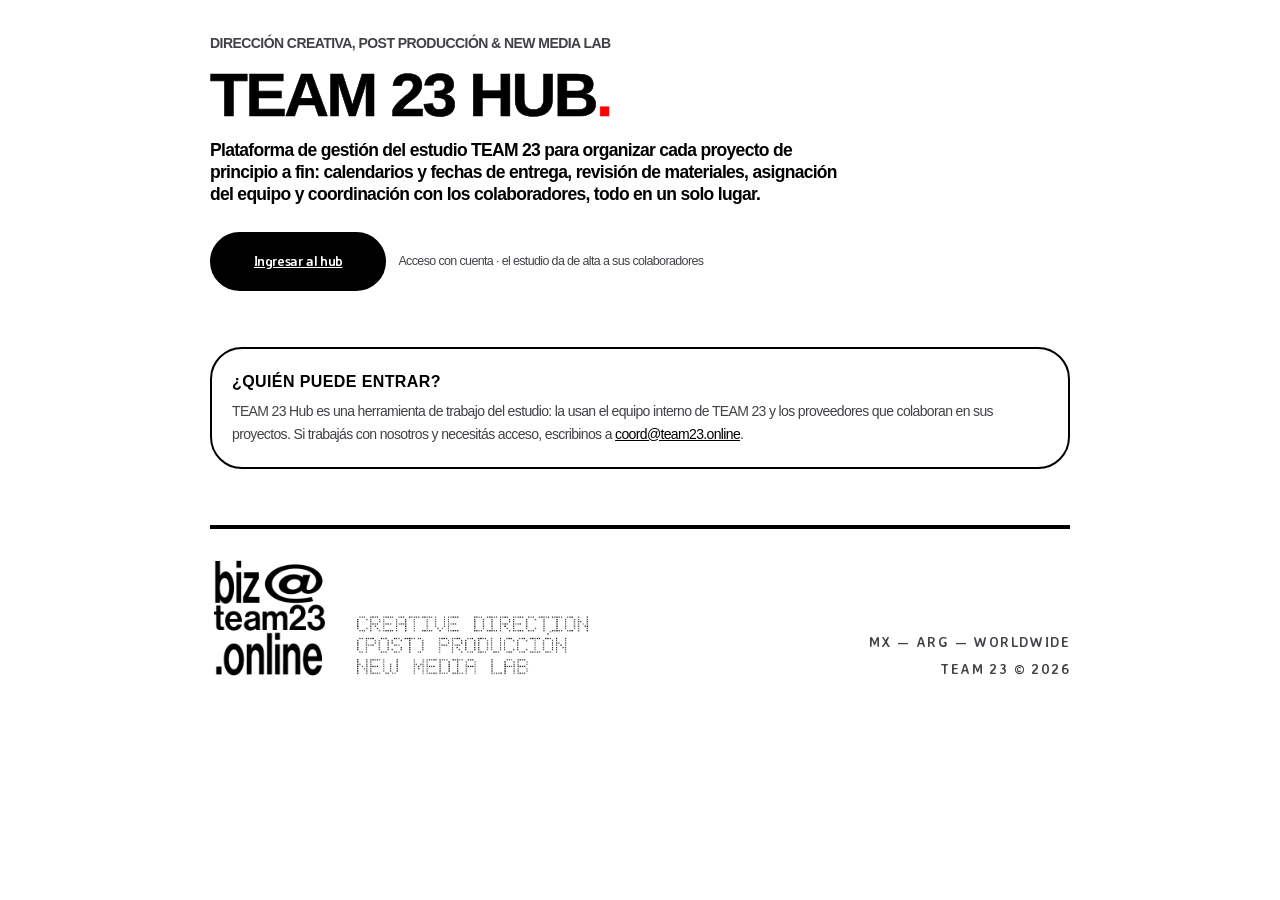
<file: home.html>
<!DOCTYPE html>
<html lang="es">
<head>
<meta charset="UTF-8">
<meta name="viewport" content="width=device-width, initial-scale=1.0">
<link rel="icon" href='data:image/svg+xml,<svg xmlns="http://www.w3.org/2000/svg" viewBox="0 0 64 64"><circle cx="18" cy="32" r="14" fill="white" stroke="%230A0A0A" stroke-width="5"/><circle cx="46" cy="32" r="14" fill="white" stroke="%230A0A0A" stroke-width="5"/><circle cx="21" cy="36" r="7.5" fill="%230A0A0A"/><circle cx="49" cy="36" r="7.5" fill="%230A0A0A"/></svg>'>
<title>TEAM 23 Hub · Plataforma de gestión de post-producción de TEAM 23</title>
<meta name="description" content="TEAM 23 Hub es la plataforma de gestión de post-producción del estudio TEAM 23: proyectos, calendarios, entregas y coordinación entre el equipo y sus colaboradores.">
<script>
/* Si ya hay sesión iniciada, la landing se saltea sola y te deposita en tu vista.
   Los visitantes anónimos (incluidos los revisores de Google) ven la página normalmente. */
try{
  const raw = localStorage.getItem("sb-muvmrkacjhygfuialpyn-auth-token");
  if(raw && JSON.parse(raw).access_token) location.replace("/login");
}catch(e){}
</script>
<link rel="stylesheet" href="design-system/styles.css">
<style>
  :root{
    /* app-level aliases onto the TEAM 23 design-system tokens (design-system/tokens/) */
    --ink:var(--n-600);
    --paper:var(--n-000);
    --red:var(--brand-red);
    --gray:var(--tx-on-light-secondary);
    --soft:var(--n-100);
    --hair:var(--n-200);

    /* type-scale rungs used across the hub — compact end of the DS scale,
       capped at the token for that step (a dense dashboard uses the low rungs,
       Header/Display sizes stay reserved for real marketing moments) */
    --fs-hero:clamp(32px,6vw,var(--text-s1-size));       /* Subtitle S1 (48) · page title */
    --fs-section:clamp(20px,3vw,var(--text-b3-size));    /* Body B3 (32) · section heads */
    --fs-modal-title:clamp(24px,3.6vw,var(--text-s1-size)); /* Subtitle S1 (48) · modal titles */
    --fs-card-title:clamp(16px,1.6vw,18px);              /* ~Body B1 (16) · card / component titles */
    --fs-body:var(--text-b1-size);   /* Body B1 · buttons, inputs, running text */
    --fs-caption:var(--text-c2-size); /* Caption C2 · labels, meta, kickers */
  }
  .kicker{font-size:var(--fs-caption);letter-spacing:-0.04em;font-weight:var(--weight-bold);color:var(--gray);text-transform:uppercase;margin-bottom:var(--space-5)}
  .btn{
    font-family:var(--font-secondary);font-weight:var(--weight-bold);font-size:var(--fs-caption);
    border:var(--stroke-sm) solid var(--ink);background:var(--paper);color:var(--ink);
    border-radius:var(--radius-full);padding:var(--space-4) var(--space-9);cursor:pointer;
    transition:transform .15s ease, background .15s ease, color .15s ease;
    white-space:nowrap;
  }
  .btn:hover{transform:translateY(-2px)}
  .btn.primary{background:var(--ink);border-color:var(--ink);color:#fff}
  body{font-family:var(--font-primary);color:var(--ink);letter-spacing:var(--tracking-tight);background:#fff;margin:0;line-height:1.35;-webkit-font-smoothing:antialiased}
  .hm-wrap{max-width:860px;margin:0 auto;padding:34px 22px 60px}
  h1{
    font-family:var(--font-primary);font-weight:var(--weight-bold);font-size:clamp(38px,7vw,62px);
    line-height:1.02;letter-spacing:var(--tracking-tight);margin:0 0 14px;text-transform:uppercase;
    -webkit-text-stroke:.6px currentColor;
  }
  h1 .rojo{color:var(--red)}
  h2.hm-sub{font-size:17.5px;font-weight:var(--weight-bold);line-height:1.25;max-width:640px;margin:0 0 26px;color:var(--ink);text-transform:none;letter-spacing:var(--tracking-tight)}
  .hm-cta{display:flex;gap:12px;align-items:center;flex-wrap:wrap;margin-bottom:56px}
  .hm-quien{border:2px solid var(--ink);border-radius:var(--radius-lg);background:var(--paper);color:var(--ink);padding:22px 20px;margin-bottom:56px}
  .hm-quien h2{margin:0 0 8px;font-size:16px;font-weight:var(--weight-bold);text-transform:uppercase;letter-spacing:.4px}
  .hm-quien p{margin:0;font-size:14px;line-height:1.6;color:var(--gray)}
  .hm-quien a{color:var(--ink)}
  footer{
    border-top:var(--stroke-sm) solid var(--ink);padding:var(--space-7) 0 0;margin-top:12px;
    display:flex;justify-content:space-between;align-items:flex-end;flex-wrap:wrap;gap:var(--space-7);
  }
  .foot-mark-img{display:block;width:clamp(280px,42vw,620px);height:auto;max-width:100%}
  .foot-right{
    text-align:right;font-size:var(--fs-caption);letter-spacing:.1em;color:var(--gray);
    font-family:var(--font-secondary);font-weight:var(--weight-bold);
  }
  .foot-scope{margin-bottom:var(--space-2)}
  @media(max-width:640px){
    footer{flex-direction:column;align-items:flex-start;gap:20px}
    .foot-right{text-align:left}
  }
</style>
<!-- Capa de interacción: press, foco, hit area, motion y contraste.
     Va DESPUÉS del <style> de arriba a propósito: misma especificidad,
     gana la última en cargar. Ver design-system/RULES.md -->
<link rel="stylesheet" href="design-system/interaction.css">
</head>
<body>
<div class="hm-wrap">
  <div class="kicker" style="margin-bottom:10px">Dirección Creativa, Post Producción &amp; New Media Lab</div>
  <h1>TEAM 23 Hub<span class="rojo">.</span></h1>
  <h2 class="hm-sub">Plataforma de gestión del estudio TEAM 23 para organizar cada proyecto de principio a fin: calendarios y fechas de entrega, revisión de materiales, asignación del equipo y coordinación con los colaboradores, todo en un solo lugar.</h2>
  <div class="hm-cta">
    <a class="btn primary" href="/login">Ingresar al hub</a>
    <span style="font-size:12.5px;color:var(--gray)">Acceso con cuenta · el estudio da de alta a sus colaboradores</span>
  </div>

  <div class="hm-quien">
    <h2>¿Quién puede entrar?</h2>
    <p>TEAM 23 Hub es una herramienta de trabajo del estudio: la usan el equipo interno de TEAM 23 y los proveedores que colaboran en sus proyectos. Si trabajás con nosotros y necesitás acceso, escribinos a <a href="mailto:coord@team23.online">coord@team23.online</a>.</p>
  </div>

  <footer>
    <div>
      <img class="foot-mark-img" src="assets/footer-mark.png" alt="biz@team23.online — Creative direction, (Post) producción, New media lab">
    </div>
    <div class="foot-right">
      <div class="foot-scope">MX — ARG — WORLDWIDE</div>
      <div>TEAM 23 © <span id="yr"></span></div>
    </div>
  </footer>
</div>
<script>document.getElementById("yr").textContent = new Date().getFullYear();</script>
</body>
</html>
</file>
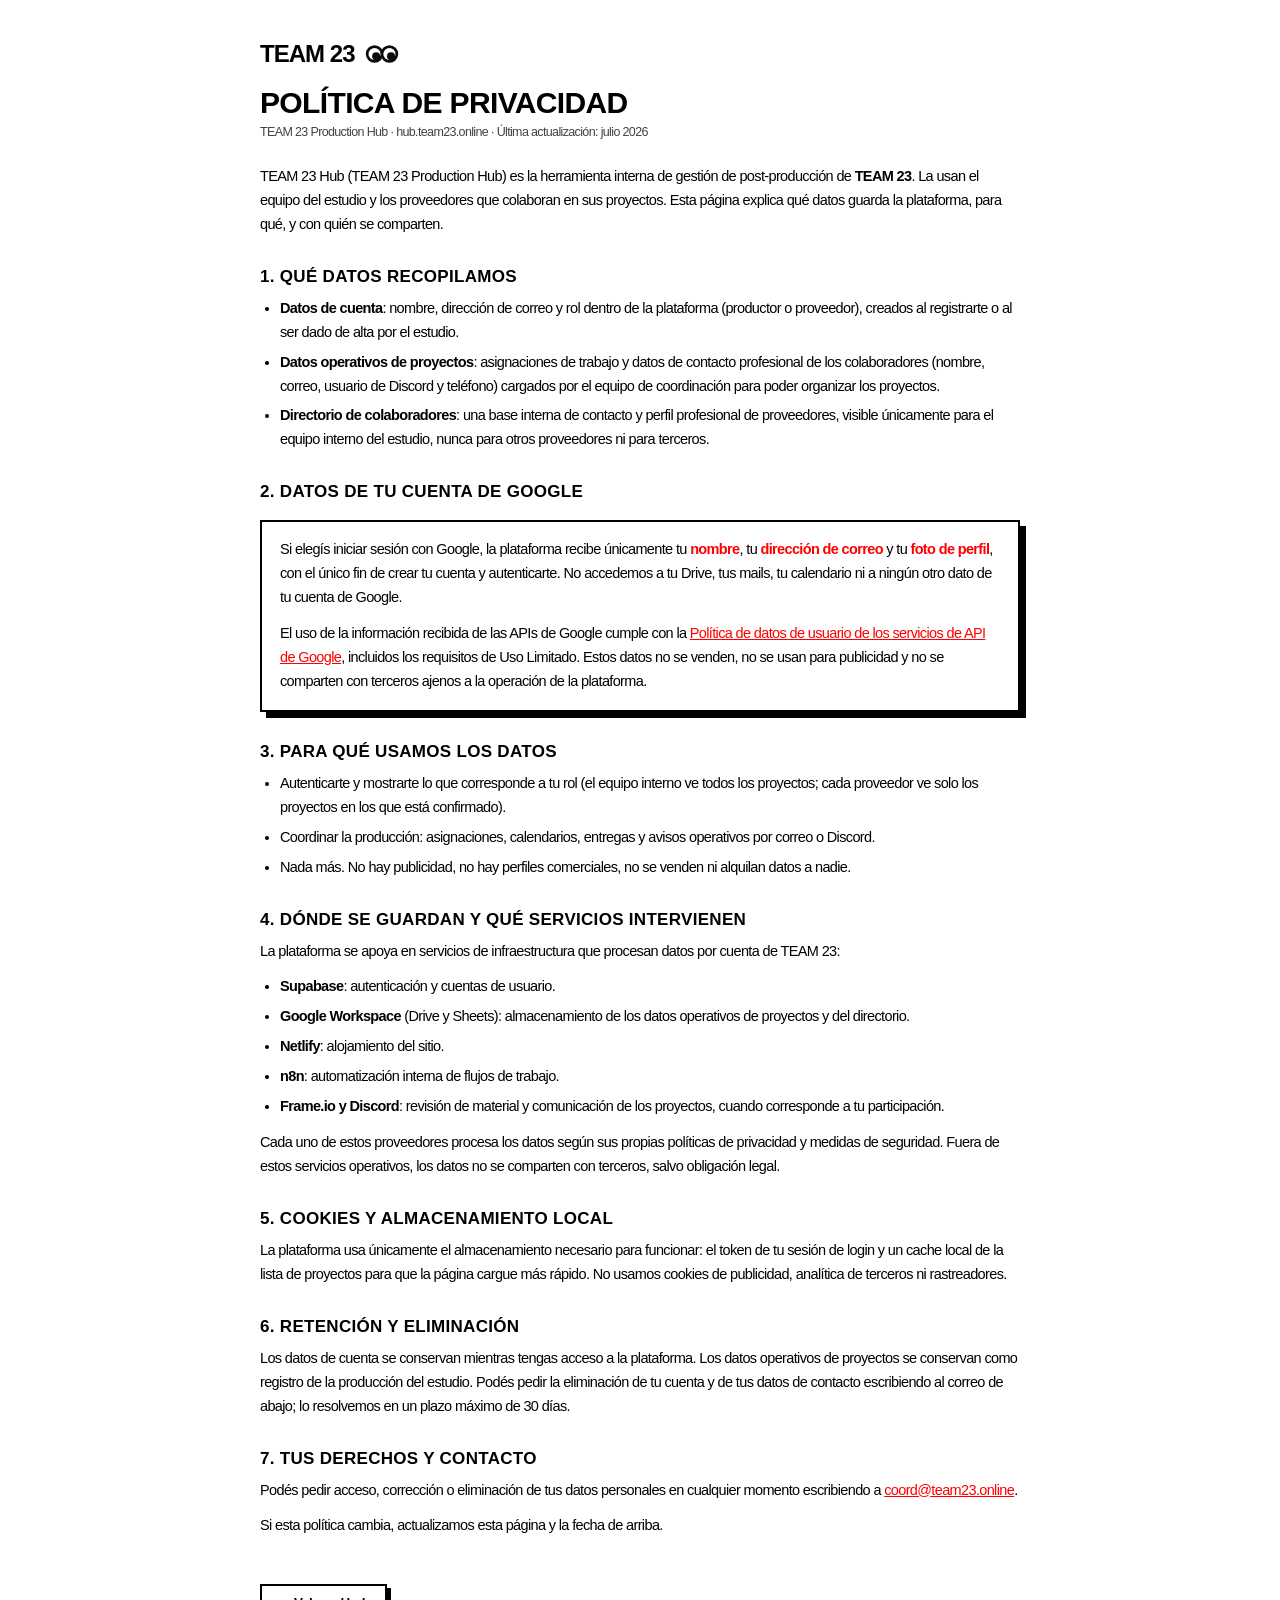
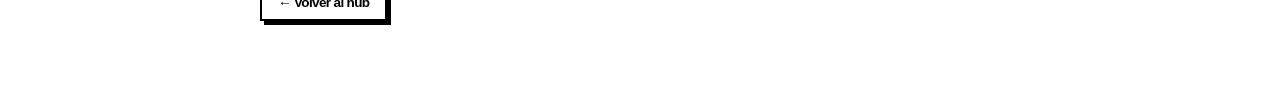
<file: privacidad.html>
<!DOCTYPE html>
<html lang="es">
<head>
<meta charset="UTF-8">
<meta name="viewport" content="width=device-width, initial-scale=1.0">
<link rel="icon" href='data:image/svg+xml,<svg xmlns="http://www.w3.org/2000/svg" viewBox="0 0 64 64"><circle cx="18" cy="32" r="14" fill="white" stroke="%230A0A0A" stroke-width="5"/><circle cx="46" cy="32" r="14" fill="white" stroke="%230A0A0A" stroke-width="5"/><circle cx="21" cy="36" r="7.5" fill="%230A0A0A"/><circle cx="49" cy="36" r="7.5" fill="%230A0A0A"/></svg>'>
<title>TEAM 23 · Política de privacidad</title>
<link rel="stylesheet" href="design-system/styles.css">
<style>
  /* --- base compartida, copiada de index.html: el login es autosuficiente --- */
  :root{
    /* app-level aliases onto the TEAM 23 design-system tokens (design-system/tokens/) */
    --ink:var(--n-600);
    --paper:var(--n-000);
    --red:var(--brand-red);
    --gray:var(--tx-on-light-secondary);
    --soft:var(--n-100);
    --hair:var(--n-200);

    /* type-scale rungs used across the hub — compact end of the DS scale,
       capped at the token for that step (a dense dashboard uses the low rungs,
       Header/Display sizes stay reserved for real marketing moments) */
    --fs-hero:clamp(32px,6vw,var(--text-s1-size));       /* Subtitle S1 (48) · page title */
    --fs-section:clamp(20px,3vw,var(--text-b3-size));    /* Body B3 (32) · section heads */
    --fs-modal-title:clamp(24px,3.6vw,var(--text-s1-size)); /* Subtitle S1 (48) · modal titles */
    --fs-card-title:clamp(16px,1.6vw,18px);              /* ~Body B1 (16) · card / component titles */
    --fs-body:var(--text-b1-size);   /* Body B1 · buttons, inputs, running text */
    --fs-caption:var(--text-c2-size); /* Caption C2 · labels, meta, kickers */
  }
  .kicker{font-size:var(--fs-caption);letter-spacing:.16em;font-weight:var(--weight-bold);color:var(--gray);text-transform:uppercase;margin-bottom:var(--space-5)}
  .btn{
    font-family:var(--font-secondary);font-weight:var(--weight-bold);font-size:var(--fs-caption);
    border:var(--stroke-sm) solid var(--ink);background:var(--paper);color:var(--ink);
    border-radius:var(--radius-full);padding:var(--space-4) var(--space-9);cursor:pointer;
    transition:transform .15s ease, background .15s ease, color .15s ease;
    white-space:nowrap;
  }
  .btn:hover{transform:translateY(-2px)}
  .btn.primary{background:var(--ink);border-color:var(--ink);color:#fff}
  .btn.small{padding:var(--space-3) var(--space-5);font-size:12px}
  input[type=text],input[type=email],input[type=tel],input[type=date],select,textarea{
    width:100%;font-family:var(--font-primary);font-size:var(--fs-body);padding:var(--space-3) var(--space-3);
    border:2px solid var(--ink);border-radius:var(--radius-md);background:#fff;color:var(--ink);
  }
  input:focus,select:focus,textarea:focus{outline:3px solid rgba(255,0,0,.35)}
  body{font-family:var(--font-primary);letter-spacing:var(--tracking-tight);margin:0;background:#fff;color:var(--ink,#0A0A0A)}
  .pv-wrap{max-width:760px;margin:0 auto;padding:40px 20px 70px}
  .pv-head{display:flex;align-items:center;gap:10px;margin-bottom:6px}
  .pv-head .mark{font-family:var(--font-primary);font-weight:var(--weight-bold);font-size:24px;letter-spacing:var(--tracking-tight)}
  h1{font-family:var(--font-primary);font-weight:var(--weight-bold);font-size:30px;line-height:1.1;margin:18px 0 6px;text-transform:uppercase}
  .pv-updated{font-size:12.5px;color:var(--gray,#777);margin-bottom:26px}
  h2{font-family:var(--font-primary);font-weight:var(--weight-bold);font-size:17px;margin:30px 0 10px;text-transform:uppercase;letter-spacing:.3px}
  p,li{font-size:14.5px;line-height:1.65;margin:0 0 12px}
  ul{padding-left:20px;margin:0 0 12px}
  li{margin-bottom:6px}
  .pv-card{border:2px solid var(--ink,#0A0A0A);box-shadow:6px 6px 0 var(--ink,#0A0A0A);padding:16px 18px;margin:18px 0;background:#fff}
  .pv-card b{color:var(--red,#FF2B1E)}
  a{color:var(--red,#FF2B1E)}
  .pv-back{display:inline-block;margin-top:34px;font-size:13.5px;text-decoration:none;border:2px solid var(--ink,#0A0A0A);padding:9px 16px;color:var(--ink,#0A0A0A);font-weight:700;box-shadow:4px 4px 0 var(--ink,#0A0A0A)}
</style>
<!-- Capa de interacción: press, foco, hit area, motion y contraste.
     Va DESPUÉS del <style> de arriba a propósito: misma especificidad,
     gana la última en cargar. Ver design-system/RULES.md -->
<link rel="stylesheet" href="design-system/interaction.css">
</head>
<body>
<div class="pv-wrap">
  <div class="pv-head">
    <span class="mark">TEAM 23</span>
    <svg width="34" height="22" viewBox="0 0 64 40" aria-hidden="true"><circle cx="18" cy="20" r="14" fill="white" stroke="#0A0A0A" stroke-width="5"/><circle cx="46" cy="20" r="14" fill="white" stroke="#0A0A0A" stroke-width="5"/><circle cx="21" cy="24" r="7.5" fill="#0A0A0A"/><circle cx="49" cy="24" r="7.5" fill="#0A0A0A"/></svg>
  </div>
  <h1>Política de privacidad</h1>
  <div class="pv-updated">TEAM 23 Production Hub · hub.team23.online · Última actualización: julio 2026</div>

  <p>TEAM 23 Hub (TEAM 23 Production Hub) es la herramienta interna de gestión de post-producción de <b>TEAM 23</b>. La usan el equipo del estudio y los proveedores que colaboran en sus proyectos. Esta página explica qué datos guarda la plataforma, para qué, y con quién se comparten.</p>

  <h2>1. Qué datos recopilamos</h2>
  <ul>
    <li><b>Datos de cuenta</b>: nombre, dirección de correo y rol dentro de la plataforma (productor o proveedor), creados al registrarte o al ser dado de alta por el estudio.</li>
    <li><b>Datos operativos de proyectos</b>: asignaciones de trabajo y datos de contacto profesional de los colaboradores (nombre, correo, usuario de Discord y teléfono) cargados por el equipo de coordinación para poder organizar los proyectos.</li>
    <li><b>Directorio de colaboradores</b>: una base interna de contacto y perfil profesional de proveedores, visible únicamente para el equipo interno del estudio, nunca para otros proveedores ni para terceros.</li>
  </ul>

  <h2>2. Datos de tu cuenta de Google</h2>
  <div class="pv-card">
    <p>Si elegís iniciar sesión con Google, la plataforma recibe únicamente tu <b>nombre</b>, tu <b>dirección de correo</b> y tu <b>foto de perfil</b>, con el único fin de crear tu cuenta y autenticarte. No accedemos a tu Drive, tus mails, tu calendario ni a ningún otro dato de tu cuenta de Google.</p>
    <p style="margin-bottom:0">El uso de la información recibida de las APIs de Google cumple con la <a href="https://developers.google.com/terms/api-services-user-data-policy" target="_blank" rel="noopener">Política de datos de usuario de los servicios de API de Google</a>, incluidos los requisitos de Uso Limitado. Estos datos no se venden, no se usan para publicidad y no se comparten con terceros ajenos a la operación de la plataforma.</p>
  </div>

  <h2>3. Para qué usamos los datos</h2>
  <ul>
    <li>Autenticarte y mostrarte lo que corresponde a tu rol (el equipo interno ve todos los proyectos; cada proveedor ve solo los proyectos en los que está confirmado).</li>
    <li>Coordinar la producción: asignaciones, calendarios, entregas y avisos operativos por correo o Discord.</li>
    <li>Nada más. No hay publicidad, no hay perfiles comerciales, no se venden ni alquilan datos a nadie.</li>
  </ul>

  <h2>4. Dónde se guardan y qué servicios intervienen</h2>
  <p>La plataforma se apoya en servicios de infraestructura que procesan datos por cuenta de TEAM 23:</p>
  <ul>
    <li><b>Supabase</b>: autenticación y cuentas de usuario.</li>
    <li><b>Google Workspace</b> (Drive y Sheets): almacenamiento de los datos operativos de proyectos y del directorio.</li>
    <li><b>Netlify</b>: alojamiento del sitio.</li>
    <li><b>n8n</b>: automatización interna de flujos de trabajo.</li>
    <li><b>Frame.io y Discord</b>: revisión de material y comunicación de los proyectos, cuando corresponde a tu participación.</li>
  </ul>
  <p>Cada uno de estos proveedores procesa los datos según sus propias políticas de privacidad y medidas de seguridad. Fuera de estos servicios operativos, los datos no se comparten con terceros, salvo obligación legal.</p>

  <h2>5. Cookies y almacenamiento local</h2>
  <p>La plataforma usa únicamente el almacenamiento necesario para funcionar: el token de tu sesión de login y un cache local de la lista de proyectos para que la página cargue más rápido. No usamos cookies de publicidad, analítica de terceros ni rastreadores.</p>

  <h2>6. Retención y eliminación</h2>
  <p>Los datos de cuenta se conservan mientras tengas acceso a la plataforma. Los datos operativos de proyectos se conservan como registro de la producción del estudio. Podés pedir la eliminación de tu cuenta y de tus datos de contacto escribiendo al correo de abajo; lo resolvemos en un plazo máximo de 30 días.</p>

  <h2>7. Tus derechos y contacto</h2>
  <p>Podés pedir acceso, corrección o eliminación de tus datos personales en cualquier momento escribiendo a <a href="mailto:coord@team23.online">coord@team23.online</a>.</p>
  <p>Si esta política cambia, actualizamos esta página y la fecha de arriba.</p>

  <a class="pv-back" href="/login">← Volver al hub</a>
</div>
</body>
</html>
</file>
<file: design-system/styles.css>
/* TEAM23 Design System — token entry point for this app.
   Sourced from T23 - DESIGN SYSTEM 2025.fig. List of @import only; do not add rules here. */
@import 'tokens/fig-tokens.css';
@import 'tokens/colors.css';
@import 'tokens/typography.css';
@import 'tokens/effects.css';
@import 'tokens/motion.css';
</file>
<file: design-system/interaction.css>
/* ============================================================================
   TEAM23 — Capa de interacción (additive)
   ----------------------------------------------------------------------------
   Reglas de craft que se apoyan ENCIMA del diseño existente. No rediseña nada:
   no cambia tipografías, ni radios, ni la paleta de marca, ni el layout.
   Sólo agrega lo que faltaba (press, foco, hit area, motion coherente) y sube
   los contrastes que no llegaban al mínimo legible.

   Basado en la skill `apple-design` (WWDC "Designing Fluid Interfaces" /
   "Principles of Great Design"). Cada bloque cita el principio que lo motiva.

   CARGA: este archivo tiene que ir DESPUÉS del <style> inline de cada página,
   no antes. Las reglas de acá y las de la página tienen la misma especificidad,
   así que gana la última en el orden de carga. Ver RULES.md.

   Si algo de acá molesta: se borra el <link> y el proyecto queda exactamente
   como estaba. No hay dependencias en la otra dirección.
   ============================================================================ */

:root {
  /* ---- Rojo: dos pesos, no uno ------------------------------------------
     #FF0000 da 3.99:1 contra blanco Y contra blanco-sobre-rojo: no llega al
     4.5:1 que pide texto normal. Pero es el rojo de marca, así que se parte
     en dos usos en vez de reemplazarlo:
       --red         (#FF0000) → bordes, anillos, puntos, barras, gráficos.
                                  Sobre negro da 5.25:1 y ahí funciona igual.
       --red-strong  (#D40000) → texto rojo chico y rellenos con texto blanco.
                                  5.53:1 en los dos sentidos. Es el mismo valor
                                  que el proyecto ya usaba en .btn.danger:hover.
       --red-deep    (#B00000) → el hover de lo que ahora arranca en red-strong. */
  --red-strong: #D40000;
  --red-deep:   #B00000;

  /* ---- Rayas y bordes ----------------------------------------------------
     --hair (#CAC9CF) da 1.64:1: desaparece en pantallas con poco brillo.
     Se parte según lo que hace la raya, porque no todas piden lo mismo:
       --rule-decorative → interior de grillas densas (calendario, tracker).
                            Sube a ~1.9:1: se ve, sin convertir la grilla en jaula.
       --rule-functional → 3.37:1. Bordes que delimitan un control o separan
                            items de una lista: ahí la raya ES la interfaz. */
  --rule-decorative: #B9B8BF;
  --rule-functional: #8C8B93;

  /* ---- Grises de texto --------------------------------------------------- */
  --tx-muted: #5F5F5F;  /* 6.1:1 — reemplaza los #8A8A8A (3.45:1) y los opacity:.5 */
  --tx-dim:   #6E6E68;  /* ~5:1 — días fuera de mes, antes #C2C2BD a 1.73:1 */

  /* ---- Tracking por tamaño (§15) ----------------------------------------
     body está en -0.04em y lo hereda todo, incluido el texto de 9–13px de las
     tablas, donde ese valor pega las letras. El tracking es específico del
     tamaño: se afloja hacia 0 en lo chico. Lo grande no se toca: -0.04em ya es
     el look de la marca (ver RULES.md para el ajuste fino del extremo grande). */
  --tracking-dense: -0.005em;
}

/* ============================================================================
   1 · PRESS — responder al pointer-down, no al release          (§1, §10)
   ----------------------------------------------------------------------------
   `:active` no aparecía ni una vez en todo el repo. En CSS `:active` dispara en
   el pointer-down, así que es exactamente el feedback instantáneo que pide el
   principio: el control se hunde en el momento en que lo tocás, y recién en el
   release corre la acción.

   Lenguaje único, para que todo el hub se sienta igual:
     · lo que se levanta en hover, en press vuelve a bajar y encoge un pelo
     · lo plano encoge (scale .97)
     · las celdas de tabla no escalan (transform en <td> es frágil): se oscurecen
   La transición de entrada al press va en --dur-instant: el press tiene que
   leerse como inmediato, no como una animación.
   ============================================================================ */

/* -- botones y links-botón ------------------------------------------------- */
.btn,
.modal .close,
.icon-btn,
.mini-btn,
.addline,
.cal-nav button,
.dp-close,
.trk-toggle,
.draft-card .draft-x,
.glabel .dd-toggle,
.sx-head,
.mail-adv summary,
.card .links a,
.linkgrid a,
.frame-cta,
.finales-btn,
.task-pill,
.status-opt,
.chk-box,
.cp-sw,
.cp-auto,
.dchip-opt,
.fase-sw,
.dir-table th,
details.year summary,
#acPanel .ac-item {
  transition:
    transform        var(--dur-fast) var(--ease-out),
    background-color var(--dur-fast) var(--ease-out),
    border-color     var(--dur-fast) var(--ease-out),
    color            var(--dur-fast) var(--ease-out);
}

.btn:active,
.modal .close:active,
.icon-btn:active,
.mini-btn:active,
.cal-nav button:active,
.trk-toggle:active,
.glabel .dd-toggle:active,
.card .links a:active,
.linkgrid a:active,
.frame-cta:active,
.finales-btn:active,
.task-pill:active,
.status-opt:active,
.chk-box:active,
.cp-sw:active,
.cp-auto:active,
.dchip-opt:active,
.dir-table th:active,
#acPanel .ac-item:active {
  transform: scale(.97);
  transition-duration: var(--dur-instant);
}

/* el .btn se levanta 2px en hover: en press vuelve al piso */
.btn:active { transform: translateY(0) scale(.97); }

/* glifos sueltos: no hay caja que encoger, se marcan por color */
.addline:active,
.dp-close:active,
.draft-card .draft-x:active,
.mail-adv summary:active { color: var(--red-strong); }

/* la muestra de color es de 16px: encogerla la haría desaparecer */
.fase-sw:active { transform: scale(1.06); transition-duration: var(--dur-instant); }

/* cabeceras de acordeón: fondo, no escala (arrastrarían todo el panel) */
.sx-head:active,
details.year summary:active { background: var(--soft); transition-duration: var(--dur-instant); }

/* -- cards ----------------------------------------------------------------- */
.card,
.opt-card {
  transition:
    transform  var(--dur-base) var(--ease-out),
    box-shadow var(--dur-base) var(--ease-out);
}
/* en press la card se apoya contra la página: baja y la sombra se acorta */
.card:active {
  transform: rotate(0) translateY(-1px) scale(.995);
  box-shadow: var(--shadow-flat-sm);
  transition-duration: var(--dur-instant);
}
.opt-card:active {
  transform: translateY(-1px) scale(.995);
  box-shadow: var(--shadow-flat-sm);
  transition-duration: var(--dur-instant);
}

/* Los tiles del dashboard reusan .card con cursor:default inline, pero seguían
   levantándose y tirando sombra en hover: prometían un click que no existe. */
.stat-grid .card:hover,
.stat-grid .card:active { transform: none; box-shadow: none; }

/* -- celdas clickeables ---------------------------------------------------
   Un tinte por background-image compone sobre el background-color sin tener
   que saber cuál es, y sin tocar box-shadow (que acá lleva el anillo de
   selección de .cell.sel y el marcador de "hoy" del tracker). */
.cell,
.cal-nota,
.dir-chipcell,
table.trk td.trk-cell { transition: background-color var(--dur-fast) var(--ease-out); }

.cell:active,
.cal-nota:active,
.dir-chipcell:active,
table.trk td.trk-cell:not(.trk-cerrado):active {
  background-image: linear-gradient(rgba(0, 0, 0, .06), rgba(0, 0, 0, .06));
}

/* -- hover pegado en touch ------------------------------------------------
   Sin puntero, el :hover queda fijo después del tap y el control se ve
   "encendido" para siempre. En touch el press ya da todo el feedback. */
@media (hover: none) {
  .btn:hover { transform: none; }
  .card:hover { transform: none; box-shadow: none; }
  .grid .card:nth-child(odd):hover  { transform: rotate(-.4deg); }
  .grid .card:nth-child(even):hover { transform: rotate(.35deg); }
  .opt-card:hover { transform: none; box-shadow: none; }
  .fase-sw:hover { transform: none; }
}

/* ============================================================================
   2 · FOCO — un solo anillo, visible, en todo lo enfocable      (§16 craft)
   ----------------------------------------------------------------------------
   Antes: sólo `.btn` tenía `:focus-visible`, y el anillo de los inputs era
   `rgba(255,0,0,.35)` → compone a ~1.4:1 sobre blanco, por debajo del 3:1 que
   pide un indicador de foco. Encima sin `outline-offset`, pegado al borde
   negro de 2px del propio input.
   ============================================================================ */

:where(
  a[href], button, input, select, textarea, summary,
  [tabindex]:not([tabindex="-1"]), [role="button"], [contenteditable="true"]
):focus-visible {
  outline: 3px solid var(--red);
  outline-offset: 2px;
}

/* inputs: anillo sólido en vez del rojo al 35%.
   `outline:none` sólo en :focus porque la línea siguiente lo reemplaza — los
   campos de texto siempre matchean :focus-visible, también con el mouse. */
input:focus, select:focus, textarea:focus { outline: none; }
input:focus-visible, select:focus-visible, textarea:focus-visible {
  outline: 3px solid var(--red);
  outline-offset: 2px;
}
table.trk input.trk-nota:focus-visible,
.dir-table td[contenteditable]:focus-visible {
  outline: 2px solid var(--red);
  outline-offset: 0;
  background: #fff;
}

/* Sobre relleno rojo el anillo rojo es invisible: ahí va tinta. */
.btn.danger:focus-visible,
.finales-btn.on:focus-visible,
.chk-box.done:focus-visible,
.task-pill.on:focus-visible { outline-color: var(--ink); }

/* .cp-sw usaba `outline` como estado SELECCIONADO, así que el swatch elegido y
   el swatch enfocado se veían igual. La selección pasa a doble anillo por
   box-shadow y `outline` queda libre para lo que es: el foco. */
.cp-sw.on { outline: none; box-shadow: 0 0 0 2px var(--paper), 0 0 0 5px var(--ink); }

/* Sólo para lectores de pantalla: un label que existe en el árbol de
   accesibilidad y no ocupa lugar en pantalla. Usado en login.html, donde los
   campos eran placeholder-only. */
.t23-sr {
  position: absolute;
  width: 1px;
  height: 1px;
  margin: -1px;
  padding: 0;
  overflow: hidden;
  clip-path: inset(50%);
  white-space: nowrap;
  border: 0;
}

/* El kicker de login pasó a ser <h1> (la página no tenía ningún encabezado):
   se le saca el margen que le pone el navegador para que no mueva la tarjeta. */
h1.kicker { margin-top: 0; }

/* Skip link (§16 wayfinding: "¿cómo salgo de acá?").
   No había ninguno: con teclado había que tabular todo el header y el tab bar
   antes de llegar al contenido. Invisible hasta que recibe foco. */
.t23-skip {
  position: fixed;
  top: var(--space-3);
  left: var(--space-3);
  z-index: 13000;
  transform: translateY(-200%);
  background: var(--ink);
  color: #fff;
  font-family: var(--font-secondary);
  font-size: var(--fs-caption);
  font-weight: var(--weight-bold);
  text-decoration: none;
  padding: var(--space-3) var(--space-5);
  border-radius: var(--radius-full);
  transition: transform var(--dur-fast) var(--ease-out);
}
/* :focus y no :focus-visible: un skip link es siempre de teclado, y así también
   aparece si algo le manda el foco por código (cambio de vista, por ejemplo). */
.t23-skip:focus { transform: translateY(0); }

/* ============================================================================
   3 · HIT AREA — ~10px de holgura alrededor del objetivo             (§10)
   ----------------------------------------------------------------------------
   Controles por debajo de 24×24 (WCAG 2.2 SC 2.5.8). Se agranda el área de
   click con un ::after transparente, sin mover nada del layout.
   ============================================================================ */
.fase-sw, .trk-toggle, .draft-card .draft-x, .dp-close, .addline { position: relative; }
.fase-sw::after,
.trk-toggle::after,
.draft-card .draft-x::after,
.dp-close::after,
.addline::after {
  content: "";
  position: absolute;
  inset: -5px;
  border-radius: inherit;
}

/* ============================================================================
   4 · MOTION — una escala, curvas espejadas, nada de `all`      (§3, §7, §11)
   ============================================================================ */

/* `.btn` transicionaba background y color pero NO border-color, y cuatro de sus
   variantes cambian el borde en hover: el fill hacía fade y el borde saltaba.
   Queda arreglado en la lista del bloque 1, que sí incluye border-color. */

/* `all` transiciona también lo que no querés (y lo que se agregue mañana). */
.task-pill {
  transition:
    background-color var(--dur-fast) var(--ease-out),
    border-color     var(--dur-fast) var(--ease-out),
    color            var(--dur-fast) var(--ease-out);
}

/* Toast: la única entrada/salida realmente animada del proyecto. Se le pone el
   par de curvas espejado — entra con --ease-out, sale con su inverso — y se
   saca `all`, que hacía que un toast de error crossfadeara de tinta a rojo. */
#toast {
  transition:
    opacity   var(--dur-slow) var(--ease-in),
    transform var(--dur-slow) var(--ease-in);
}
#toast.show { transition-timing-function: var(--ease-out); }

/* Carets de los colapsables */
.sx-head .cr,
.glabel .dd-toggle span { transition: transform var(--dur-base) var(--ease-out); }

/* ---- z-index: el toast estaba por debajo de todo lo que lo dispara --------
   #toast estaba en 200; los overlays en 80/1100/1200, .t23-ov en 9000 y los
   popovers en 9999. Los toasts se disparan desde los handlers de guardado
   DENTRO de los modales, así que el único canal de feedback de la app se
   renderizaba detrás del modal que lo emitía. El feedback tiene que llegar. */
#toast { z-index: 12000; }

/* ---- t23sweep animaba `left`: layout en cada frame, infinito ------------
   Mismo movimiento, sobre transform (compositor). -11.8% y 205.9% son -4% y
   70% del contenedor expresados sobre el ancho propio del ::after (34%). */
.t23-bar::after { left: 0; will-change: transform; }
@keyframes t23sweep {
  from { transform: translateX(-11.8%); }
  to   { transform: translateX(205.9%); }
}

/* ============================================================================
   5 · CONTRASTE                                                (§16 craft)
   ============================================================================ */

/* -- rojo: relleno con texto blanco --------------------------------------- */
.btn.danger,
.task-pill.on,
.finales-btn.on,
.chk-box.done,
#toast.err { background: var(--red-strong); border-color: var(--red-strong); }
.dnum.today { background: var(--red-strong); }
.btn.danger:hover,
.finales-btn.on:hover { background: var(--red-deep); border-color: var(--red-deep); }

/* -- rojo: texto chico sobre claro ---------------------------------------- */
#btnNew,
.btn.danger-out,
.demo-banner b,
.linkgrid a span,
.chipst.rech,
.mini-btn.no,
.pill.warn,
.auto-note,
.ab-when.falta,
.mail-warn,
.opt-card .opt-num,
.chip,
.trk-toggle.react,
table.trk tr.trk-hoy td.trk-date { color: var(--red-strong); }
#btnNew,
.btn.danger-out,
.chipst.rech,
.mini-btn.no,
.pill.warn,
.trk-toggle.react { border-color: var(--red-strong); }
.card .links a:hover,
.dp-close:hover,
.draft-card .draft-x:hover { color: var(--red-strong); }

/* -- rayas ---------------------------------------------------------------- */
table.cal td,
.week,
.cell,
table.trk th,
table.trk td { border-color: var(--rule-decorative); }

.actions.stack .sep,
.assign-min,
.gate-item,
.chk-item,
.auto-item,
.trk-resumen td,
.nota-box,
.trk-toggle { border-color: var(--rule-functional); }
.dir-table td { border-bottom-color: var(--rule-functional); border-right-color: var(--rule-decorative); }
#acPanel .ac-item { border-bottom-color: var(--rule-functional); }

/* El borde derecho de las columnas congeladas del tracker es la frontera entre
   lo que se queda quieto y lo que scrollea: eso sí es un límite funcional. */
table.trk td.trk-date,
table.trk th.trk-date { border-right: 2px solid var(--rule-functional); }

/* -- días fuera de mes: 1.73:1 → ~5:1 ------------------------------------- */
.cell.om { color: var(--tx-dim); }
.om .chip { opacity: .85; }

/* -- deshabilitado: gris sólido, no opacidad -----------------------------
   `opacity:.5` sobre .btn.danger dejaba el texto en ~2.2:1. Un estado
   deshabilitado tiene que leerse como deshabilitado Y leerse. */
.btn[disabled] {
  opacity: 1;
  background: var(--soft);
  border-color: var(--rule-functional);
  color: var(--tx-muted);
}
.chk-box[disabled] {
  opacity: 1;
  background: var(--soft);
  border-color: var(--rule-functional);
  color: var(--tx-muted);
}
.finales-btn.off { opacity: 1; color: var(--tx-muted); border-color: var(--rule-functional); }

/* -- print --------------------------------------------------------------- */
@media print {
  #printArea .pmark { color: var(--tx-muted); }
  #printArea .pleg  { color: var(--tx-muted); }
}

/* ============================================================================
   6 · TIPOGRAFÍA — tracking específico del tamaño                    (§15)
   ----------------------------------------------------------------------------
   Sólo el extremo chico. `body{letter-spacing:-.04em}` es correcto para el
   cuerpo y es el look de la marca, pero heredado en texto de 9–13px junta
   demasiado las letras.
   ============================================================================ */
.chip,
.dnum,
.cal-nota .txt,
.opt-card p,
.auto-note,
.mail-warn,
.nota-txt,
.sx-p,
.sx-list li,
.mail-adv textarea,
.team-line .nm,
table.trk td,
table.cal td,
.dir-table td,
#acPanel .ac-item { letter-spacing: var(--tracking-dense); }

/* ============================================================================
   7 · PREFERENCIAS DEL USUARIO                                       (§14)
   ============================================================================ */

@media (prefers-reduced-motion: reduce) {
  /* El bloque que ya existía (`*{transition:none;animation:none}`) cubre bien
     las transiciones. Esto es lo que se le escapaba. */

  /* scroll-behavior:smooth sigue animando el scroll: no es transition ni animation. */
  html { scroll-behavior: auto !important; }

  /* Los ojitos siguen el cursor desde un listener de mousemove que escribe
     style.transform. El CSS no puede apagar el listener, pero sí anular el
     transform inline — que es justo el movimiento continuo que esta query
     existe para frenar. */
  .pupil { transform: translate(-50%, -50%) !important; }

  /* Matar el transition de un hover que mueve el elemento no saca el
     movimiento: lo vuelve un salto. Se saca el movimiento. */
  .btn:hover      { transform: none !important; }
  .opt-card:hover { transform: none !important; }
  .fase-sw:hover  { transform: none !important; }
  .card:hover     { transform: none !important; }
  .grid .card:nth-child(odd):hover  { transform: rotate(-.4deg) !important; }
  .grid .card:nth-child(even):hover { transform: rotate(.35deg) !important; }

  /* Reduced motion no es "sin feedback", es feedback no vestibular: los
     indicadores de progreso pasan de girar/barrer a pulsar la opacidad. */
  .sync-spin      { animation: t23pulse 1.4s var(--ease-standard) infinite alternate !important; }
  .t23-bar::after { animation: t23pulse 1.4s var(--ease-standard) infinite alternate !important; }
  .t23-eye::after { animation: none !important; }

  /* El crossfade de la frase del loader se hace con un setTimeout de 250ms en JS
     que estaba calibrado contra `.t23-frase{transition:opacity .25s}`. Al matarlo
     el `*{transition:none}`, la frase se apagaba del todo por 250ms y volvía de
     golpe: peor que la animación original. Un crossfade de opacidad no es
     vestibular, así que acá se mantiene — 250ms exactos, en sync con el JS. */
  .t23-frase { transition: opacity 250ms var(--ease-standard) !important; }
}
@keyframes t23pulse { from { opacity: .35; } to { opacity: 1; } }

@media (prefers-reduced-transparency: reduce) {
  .overlay, .t23-ov { background: rgba(10, 10, 10, .92); }
  .om .chip { opacity: 1; }
}

@media (prefers-contrast: more) {
  /* Toda la corrección de contraste pasa por tokens, así que subir el piso
     para quien lo pide es re-declararlos. */
  :root {
    --rule-decorative: #6E6D75;
    --rule-functional: #3C3B42;
    --tx-dim:   #4A4A45;
    --tx-muted: #3A3A3A;
    --red-strong: var(--red-deep);
  }
  :where(a[href], button, input, select, textarea, summary,
         [tabindex]:not([tabindex="-1"]), [role="button"]):focus-visible { outline-width: 4px; }
}

@media (forced-colors: active) {
  /* Casi todos los estados "encendido" de la app son un cambio de background,
     y el background es lo primero que forced-colors reemplaza. Se agrega una
     pista que no depende del color. */
  .status-opt.on,
  .task-pill.on,
  .dchip-opt.on,
  .cp-auto.on,
  .mini-btn.on,
  .chk-box.done,
  table.trk td.trk-cell.on { outline: 2px solid CanvasText; outline-offset: -3px; }
}
</file>
